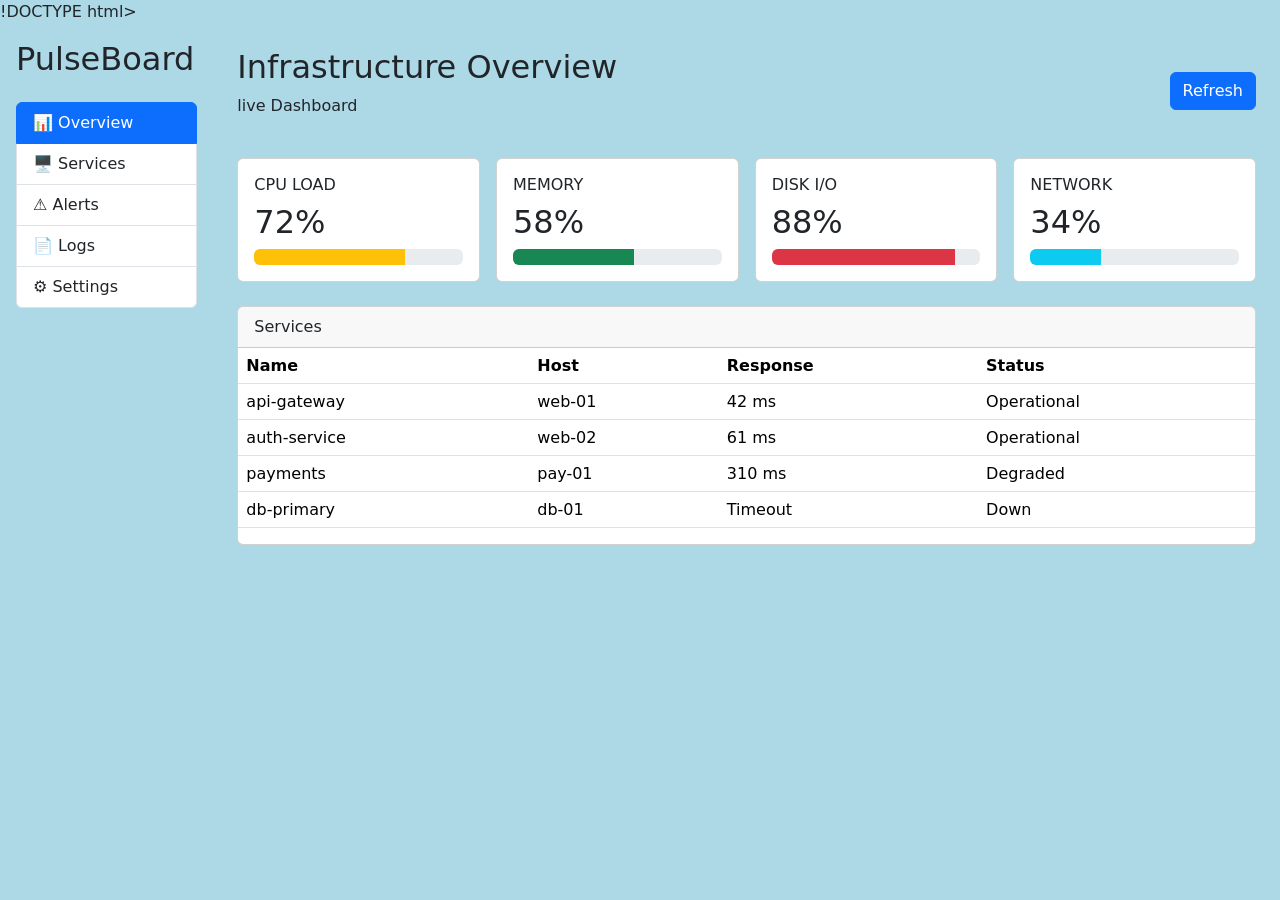
<file: index.html>
!DOCTYPE html>
<html lang="en">
<head>
    <meta charset="UTF-8">
    <meta name="viewport" content="width=device-width, initial-scale=1.0">
    <title>plusboard</title>
    <link rel="stylesheet" href="bootstrap.min.css">
<link rel="stylesheet" href="style.css">
</head>
<body>
<div class="container-fluid">
    <div class="row">
        <!-- Sidebar -->
        <div class="col-md-2 sidebar p-3 text-align=center">
           <h2>PulseBoard</h2>
            <div class="list-group mt-4">
                <a href="#" class="list-group-item active">📊 Overview</a>
                <a href="#" class="list-group-item">🖥️ Services</a>
                <a href="#" class="list-group-item">⚠️ Alerts</a>
                <a href="#" class="list-group-item">📄 Logs</a>
                <a href="#" class="list-group-item">⚙️ Settings</a>
            </div>
        </div>
        <!-- Main Content -->
        <div class="col-md-10 p-4">
            <div class="d-flex justify-content-between align-items-center mb-4">
                <div>
                    <h2>Infrastructure Overview</h2>
                    <p>live Dashboard</p>
                </div>
                <button class="btn btn-primary">Refresh</button>
            </div>
            <!-- Metric Cards -->
            <div class="row g-3">
                <div class="col-md-3">
                    <div class="card metric-card p-3">
                        <h6>CPU LOAD</h6>
                        <h2>72%</h2>
                        <div class="progress">
                            <div class="progress-bar bg-warning" style="width:72%"></div>
                        </div>
                    </div>
                </div>
                <div class="col-md-3">
                    <div class="card metric-card p-3">
                        <h6>MEMORY</h6>
                        <h2>58%</h2>
                        <div class="progress">
                            <div class="progress-bar bg-success" style="width:58%"></div>
                        </div>
                    </div>
                </div>
                <div class="col-md-3">
                    <div class="card metric-card p-3">
                        <h6>DISK I/O</h6>
                        <h2>88%</h2>
                        <div class="progress">
                            <div class="progress-bar bg-danger" style="width:88%"></div>
                        </div>
                    </div>
                </div>
                <div class="col-md-3">
                    <div class="card metric-card p-3">
                        <h6>NETWORK</h6>
                        <h2>34%</h2>
                        <div class="progress">
                            <div class="progress-bar bg-info" style="width:34%"></div>
                        </div>
                    </div>
                </div>
            </div>
            <!-- Services Table -->
            <div class="card mt-4">
                <div class="card-header">
                    Services
                </div>
                <table class="table">
                    <tr>
                        <th>Name</th>
                        <th>Host</th>
                        <th>Response</th>
                        <th>Status</th>
                    </tr>
                    <tr>
                        <td>api-gateway</td>
                        <td>web-01</td>
                        <td>42 ms</td>
                        <td><span class="status operational">Operational</span></td>
                    </tr>
                    <tr>
                        <td>auth-service</td>
                        <td>web-02</td>
                        <td>61 ms</td>
                        <td><span class="status operational">Operational</span></td>
                    </tr>
                    <tr>
                        <td>payments</td>
                        <td>pay-01</td>
                        <td>310 ms</td>
                        <td><span class="status degraded">Degraded</span></td>
                    </tr>
                    <tr>
                        <td>db-primary</td>
                        <td>db-01</td>
                        <td>Timeout</td>
                        <td><span class="status down">Down</span></td>
                    </tr>
                </table>
            </div>
        </div>
    </div>
</div>
<script src="bootstrap.min.css"></script>
</body>
</html>
</file>
<file: style.css>
@import url("bootstrap.min.css");
body{
    background-color: lightblue;
}
</file>
